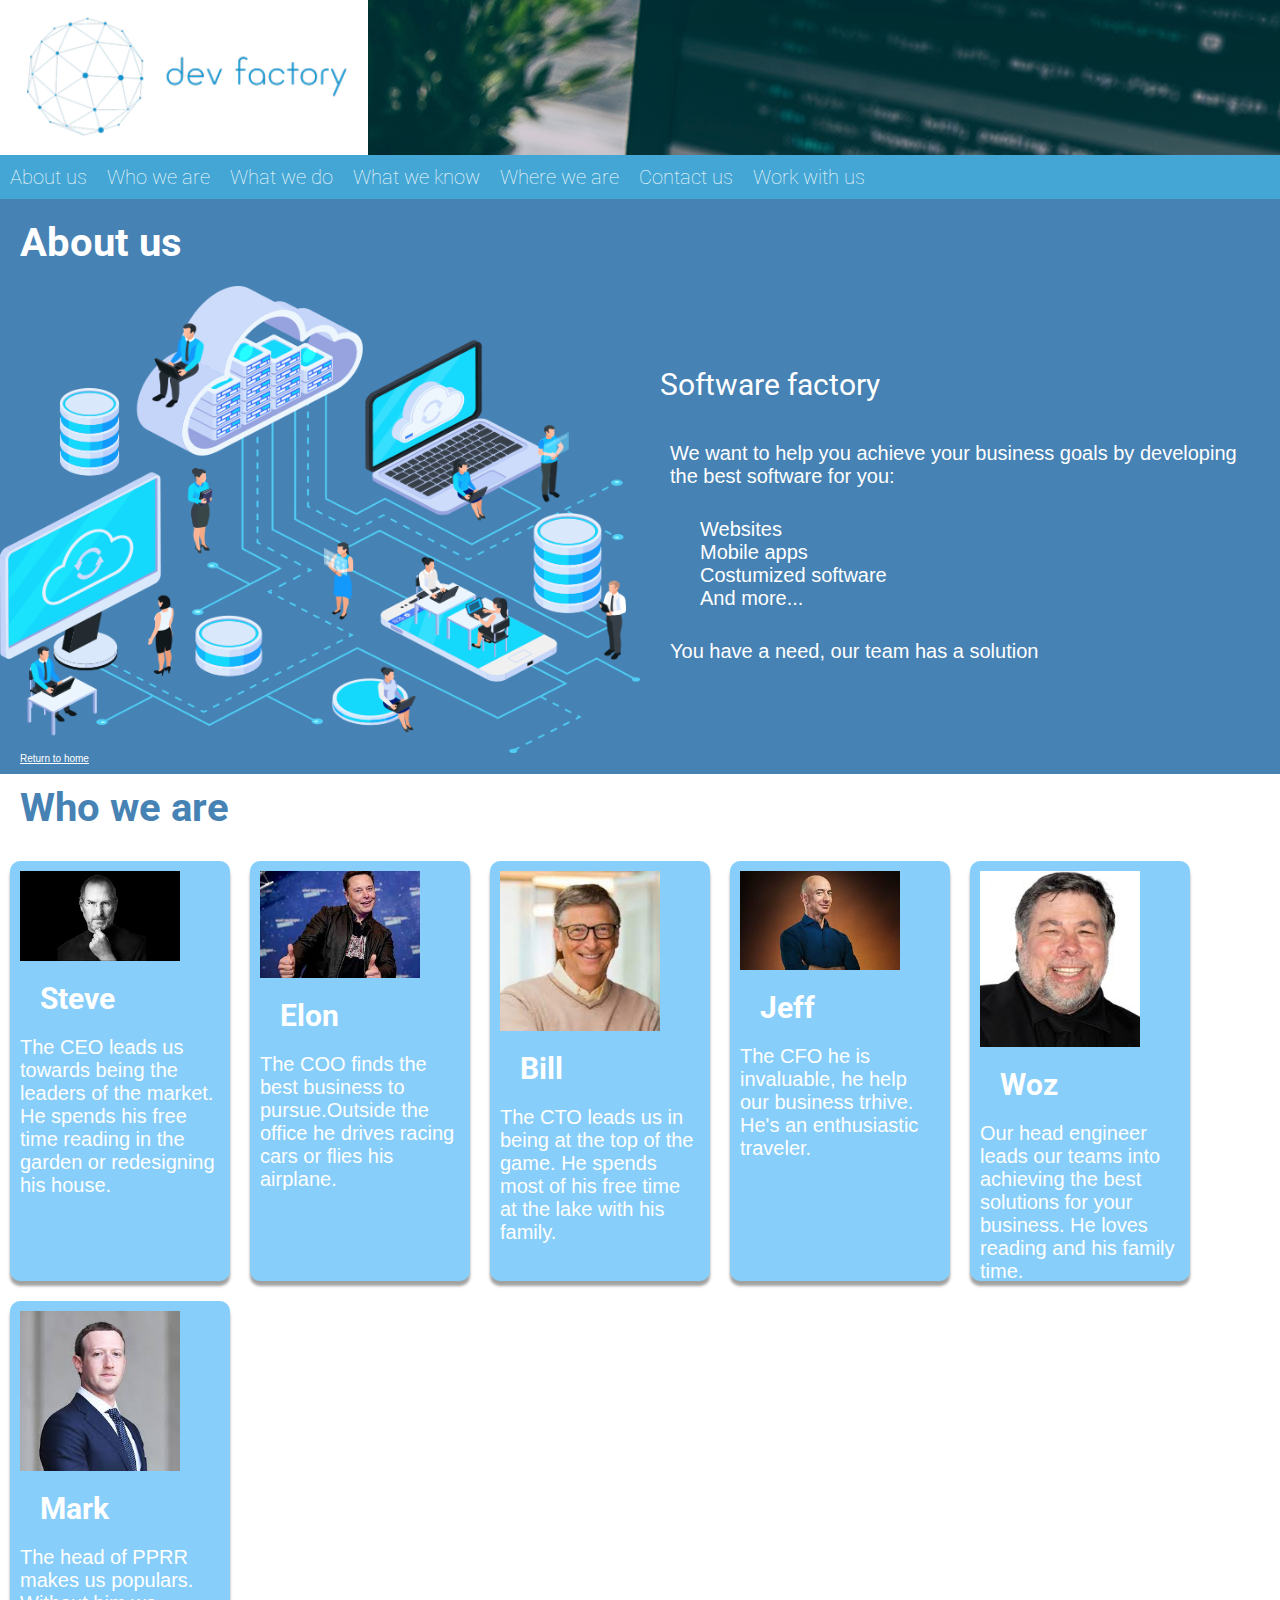
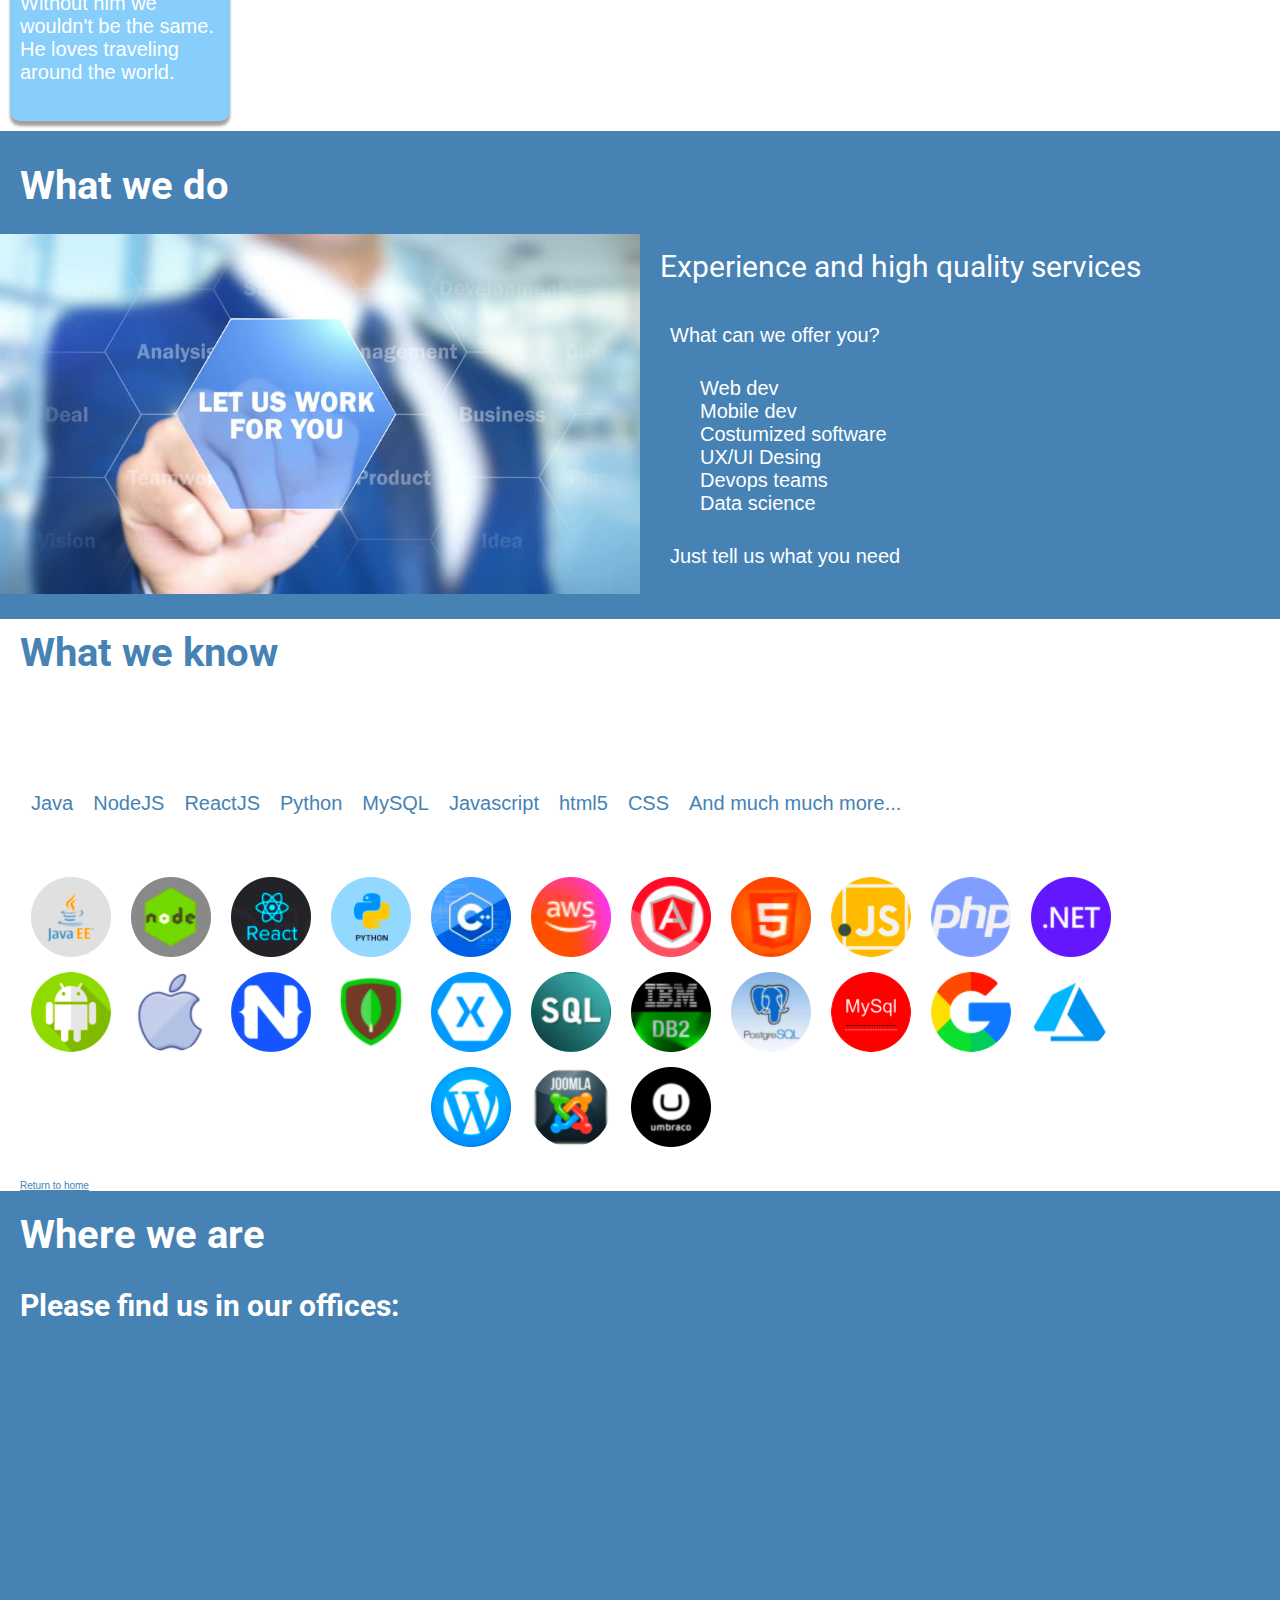
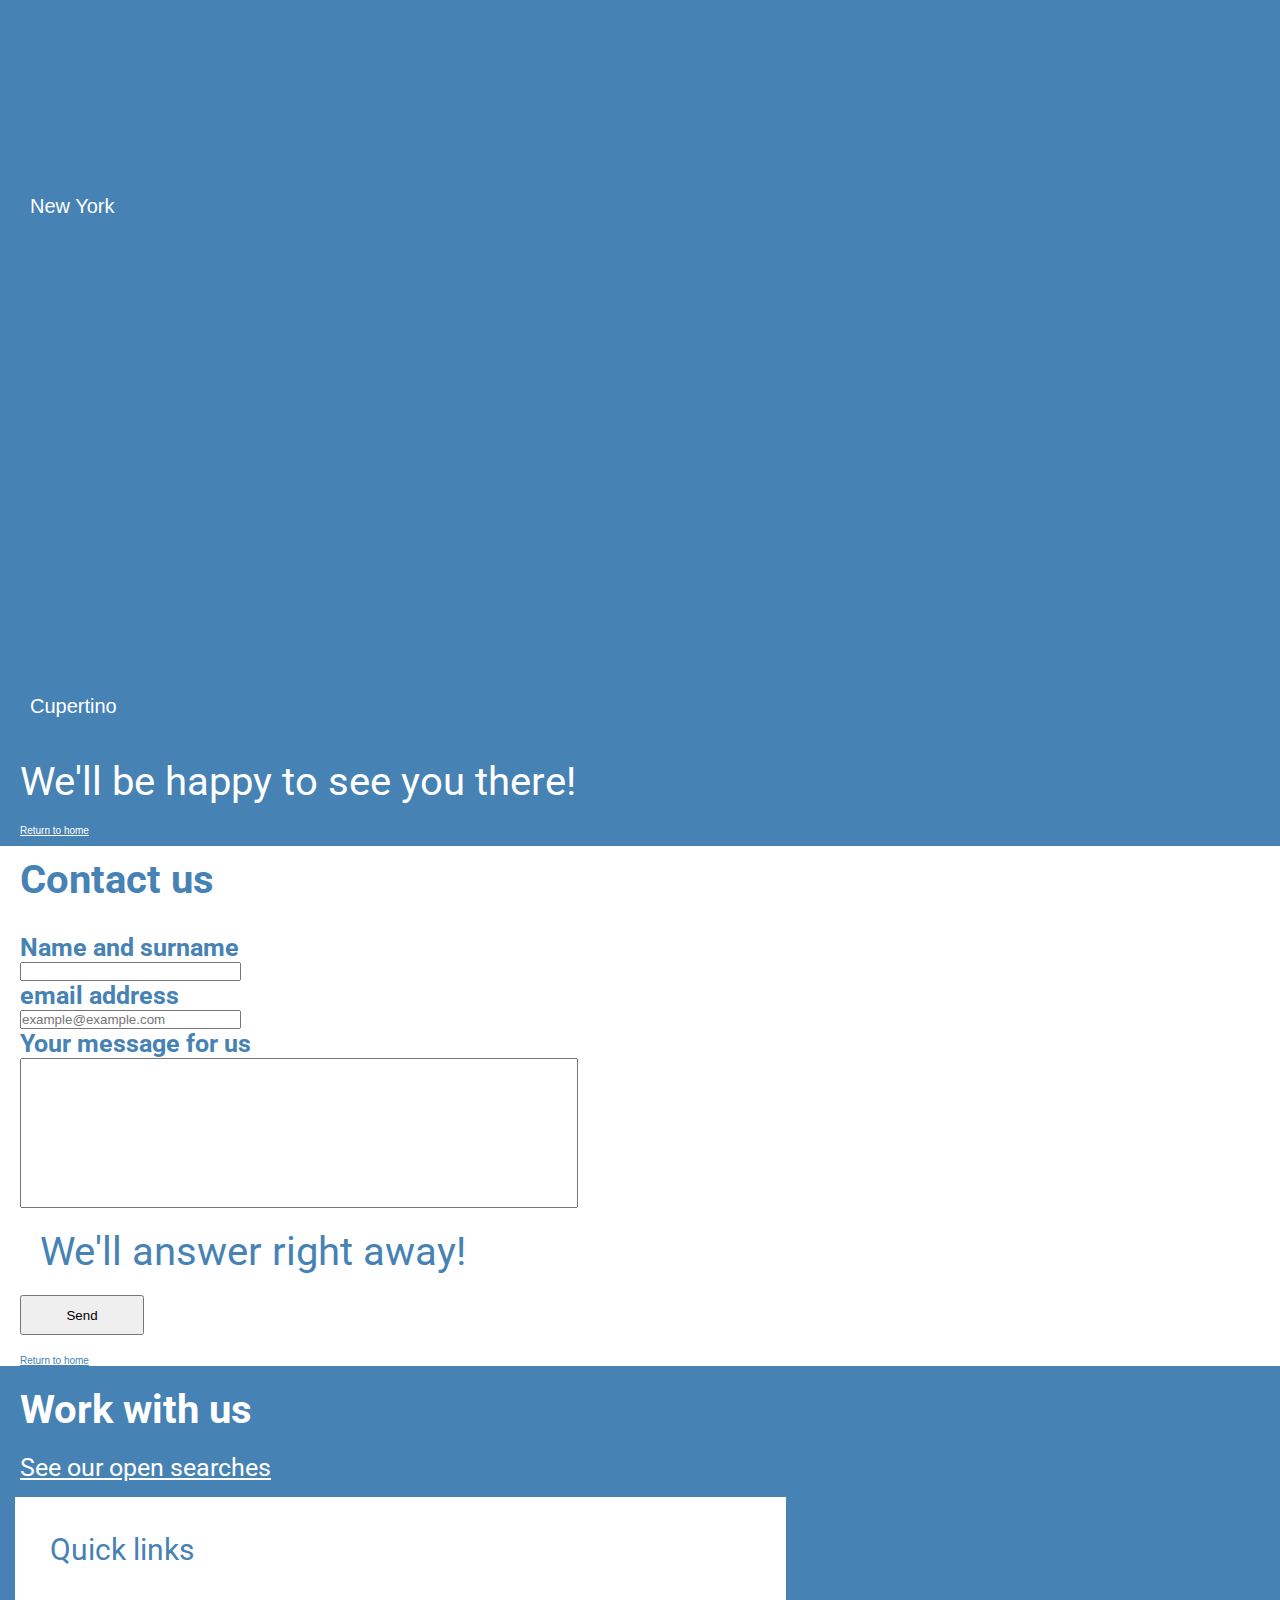
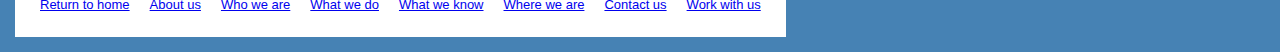
<file: index.html>
</!DOCTYPE html>
<html xmlns="http://www.w3.org/1999/html" xmlns="http://www.w3.org/1999/html">
<head>
    <meta charset="utf-8">
    <meta name="viewport" content="width=device-width, initial-scale=1">
    <link rel="stylesheet" type="text/css" href="css/estilos.css">
    <title>DEV. Factory web site</title>
</head>
<body>
<header>
    <section id="home">
        <img src="images/logo2.png" class="image1"/>

        <nav class="nav_bar_1">
            <ul>
                <li><a href="#about_us">About us</a></li>
                <li><a href="#who_we_are">Who we are</a></li>
                <li><a href="#what_we_do">What we do</a></li>
                <li><a href="#what_we_know">What we know</a></li>
                <li><a href="#where_we_are">Where we are</a></li>
                <li><a href="#contact_us">Contact us</a></li>
                <li><a href="#work_with_us">Work with us</a></li>
            </ul>
        </nav>
    </section>
</header>
<div>

    <h1 id="about_us" class="titles">About us</h1>
    <div class="container-sections">
        <img src="images/home6_rev_02.png" style="width: 50%"/>
        <div style="width: 50%">
            <p class="subtitle">Software factory</p>
            <div class="sections_text">
                <p>We want to help you achieve your business goals by developing the best software for you:</p>
                <ul class="sections_text">
                    <li>Websites</li>
                    <li>Mobile apps</li>
                    <li>Costumized software</li>
                    <li>And more...</li>
                </ul>
                <p>You have a need, our team has a solution</p>
            </div>
        </div>

    </div>
</div>


<a class="return_button" href="#home">Return to home</a>


<div id="who_we_are" style="background-color: white">
    <h1 class="titles2">Who we are</h1>
    <div class="container-persons">
        <div class="card-person">
            <img src="images/steve_jobs.jfif"/>
            <h4 class="subtitle">Steve</h4>
            <p>The CEO leads us towards being the leaders of the market. He spends his free time reading in the garden
                or redesigning his house.</p>
        </div>
        <div class="card-person">
            <img src="images/elon.jfif"/>
            <h4 class="subtitle">Elon</h4>
            <p>The COO finds the best business to pursue.Outside the office he drives racing cars or flies his
                airplane.</p>
        </div>
        <div class="card-person">
            <img src="images/bill_gates.jfif"/>
            <h4 class="subtitle">Bill</h4>
            <p>The CTO leads us in being at the top of the game. He spends most of his free time at the lake with his
                family.</p>
        </div>
        <div class="card-person">
            <img src="images/jeff_bezos.jfif"/>
            <h4 class="subtitle">Jeff</h4>
            <p>The CFO he is invaluable, he help our business trhive. He's an enthusiastic traveler.</p>
        </div>
        <div class="card-person">
            <img src="images/wozniak.jfif"/>
            <h4 class="subtitle">Woz</h4>
            <p>Our head engineer leads our teams into achieving the best solutions for your business. He loves reading
                and his family time.</p>
        </div>
        <div class="card-person">
            <img src="images/mark_zucker.jfif"/>
            <h4 class="subtitle">Mark</h4>
            <p>The head of PPRR makes us populars. Without him we wouldn't be the same. He loves traveling around the
                world.</p>
        </div>
    </div>
</div>
    <a class="return_button" href="#home" style="color: steelblue">Return to home</a>

    <div>

        <h1 id="what_we_do" class="titles">What we do</h1>
        <div class="container-sections">
            <img src="images/work_for_you.jpg" style="width: 50%"/>
            <div style="width: 50%">
                <p class="subtitle">Experience and high quality services</p>
                <div class="sections_text">
                    <p>What can we offer you?</p>
                    <ul class="sections_text">
                        <li>Web dev</li>
                        <li>Mobile dev</li>
                        <li>Costumized software</li>
                        <li>UX/UI Desing</li>
                        <li>Devops teams</li>
                        <li>Data science</li>
                    </ul>
                    <p>Just tell us what you need</p>
                </div>
            </div>
        </div>
        <a class="return_button" href="#home" style="color: steelblue">Return to home</a>
    </div>


    <div id="what_we_know" style="background-color: white">
        <h1 class="titles2">What we know</h1>
        <div class="container-what-we-know">
            <h3 class="subtitle">We handle a diversity of technologies:</h3>
            <ul class="sections_text2">
                <li>Java</li>
                <li>NodeJS</li>
                <li>ReactJS</li>
                <li>Python</li>
                <li>MySQL</li>
                <li>Javascript</li>
                <li>html5</li>
                <li>CSS</li>
                <li>And much much more...</li>
            </ul>
            <img src="images/tecs.png"/>
        </div>
        <a class="return_button" href="#home" style="color: steelblue">Return to home</a>
    </div>


    <div id="where_we_are" style="background-color: steelblue">
        <h1 class="titles">Where we are</h1>
        <h3 class="subtitle">Please find us in our offices:</h3>
        <ul>
            <li class="sections_text">New York

                <iframe src="https://www.google.com/maps/embed?pb=!1m14!1m8!1m3!1d62513201.07154296!2d-69.8075032!3d16.9989803!3m2!1i1024!2i768!4f13.1!3m3!1m2!1s0x89c259bf5c1654f3%3A0xc80f9cfce5383d5d!2sGoogle!5e0!3m2!1ses!2sar!4v1636507807746!5m2!1ses!2sar"
                        width="600" height="450" style="border:0;" allowfullscreen="" loading="lazy"></iframe>
            </li>
            <li class="sections_text">Cupertino

                <iframe src="https://www.google.com/maps/embed?pb=!1m14!1m8!1m3!1d406200.13723644614!2d-122.02687!3d37.3084378!3m2!1i1024!2i768!4f13.1!3m3!1m2!1s0x808fb59127ce078f%3A0x18e1c3ce7becf1b!2sApple%20Park!5e0!3m2!1ses!2sar!4v1636507873500!5m2!1ses!2sar"
                        width="600" height="450" style="border:0;" allowfullscreen="" loading="lazy"></iframe>
            </li>
        </ul>
        <p class="titles">We'll be happy to see you there!</p>
        <a class="return_button" href="#home">Return to home</a>
    </div>


    <div id="contact_us" style="background-color: white">
        <h1 class="titles2">Contact us</h1>
        <form class="subtitle2">
            <h5>Name and surname</h5>
            <input type="text" name="nombre" maxlength="25" size="25"/>
            <h5>email address</h5>
            <input type="email" name="email" placeholder="example@example.com" maxlength="25" size="25"/>
            <h5>Your message for us</h5>
            <input type="text" name="message" class="message_box"/>
            <p class="titles2">We'll answer right away!</p>
            <input type="submit" name="send" value="Send" class="send_button"/>
        </form>
        <a class="return_button" href="#home" style="color: steelblue">Return to home</a>
    </div>


    <div id="work_with_us" style="background-color: steelblue">
        <h1 class="titles">Work with us</h1>
        <a class="link" href="../devFactory_fabbri/contact_us/contact_us.html">See our open searches</a>
    </div>

    <div class="sections_text" id="footer">
        <p class="subtitle2">Quick links </p>
        <nav>
            <ul>
                <li><a href="#home">Return to home</a></li>
                <li><a href="#about_us">About us</a></li>
                <li><a href="#who_we_are">Who we are</a></li>
                <li><a href="#what_we_do">What we do</a></li>
                <li><a href="#what_we_know">What we know</a></li>
                <li><a href="#where_we_are">Where we are</a></li>
                <li><a href="#contact_us">Contact us</a></li>
                <li><a href="#work_with_us">Work with us</a></li>
            </ul>
        </nav>
    </div>

</body>
</html>
</file>
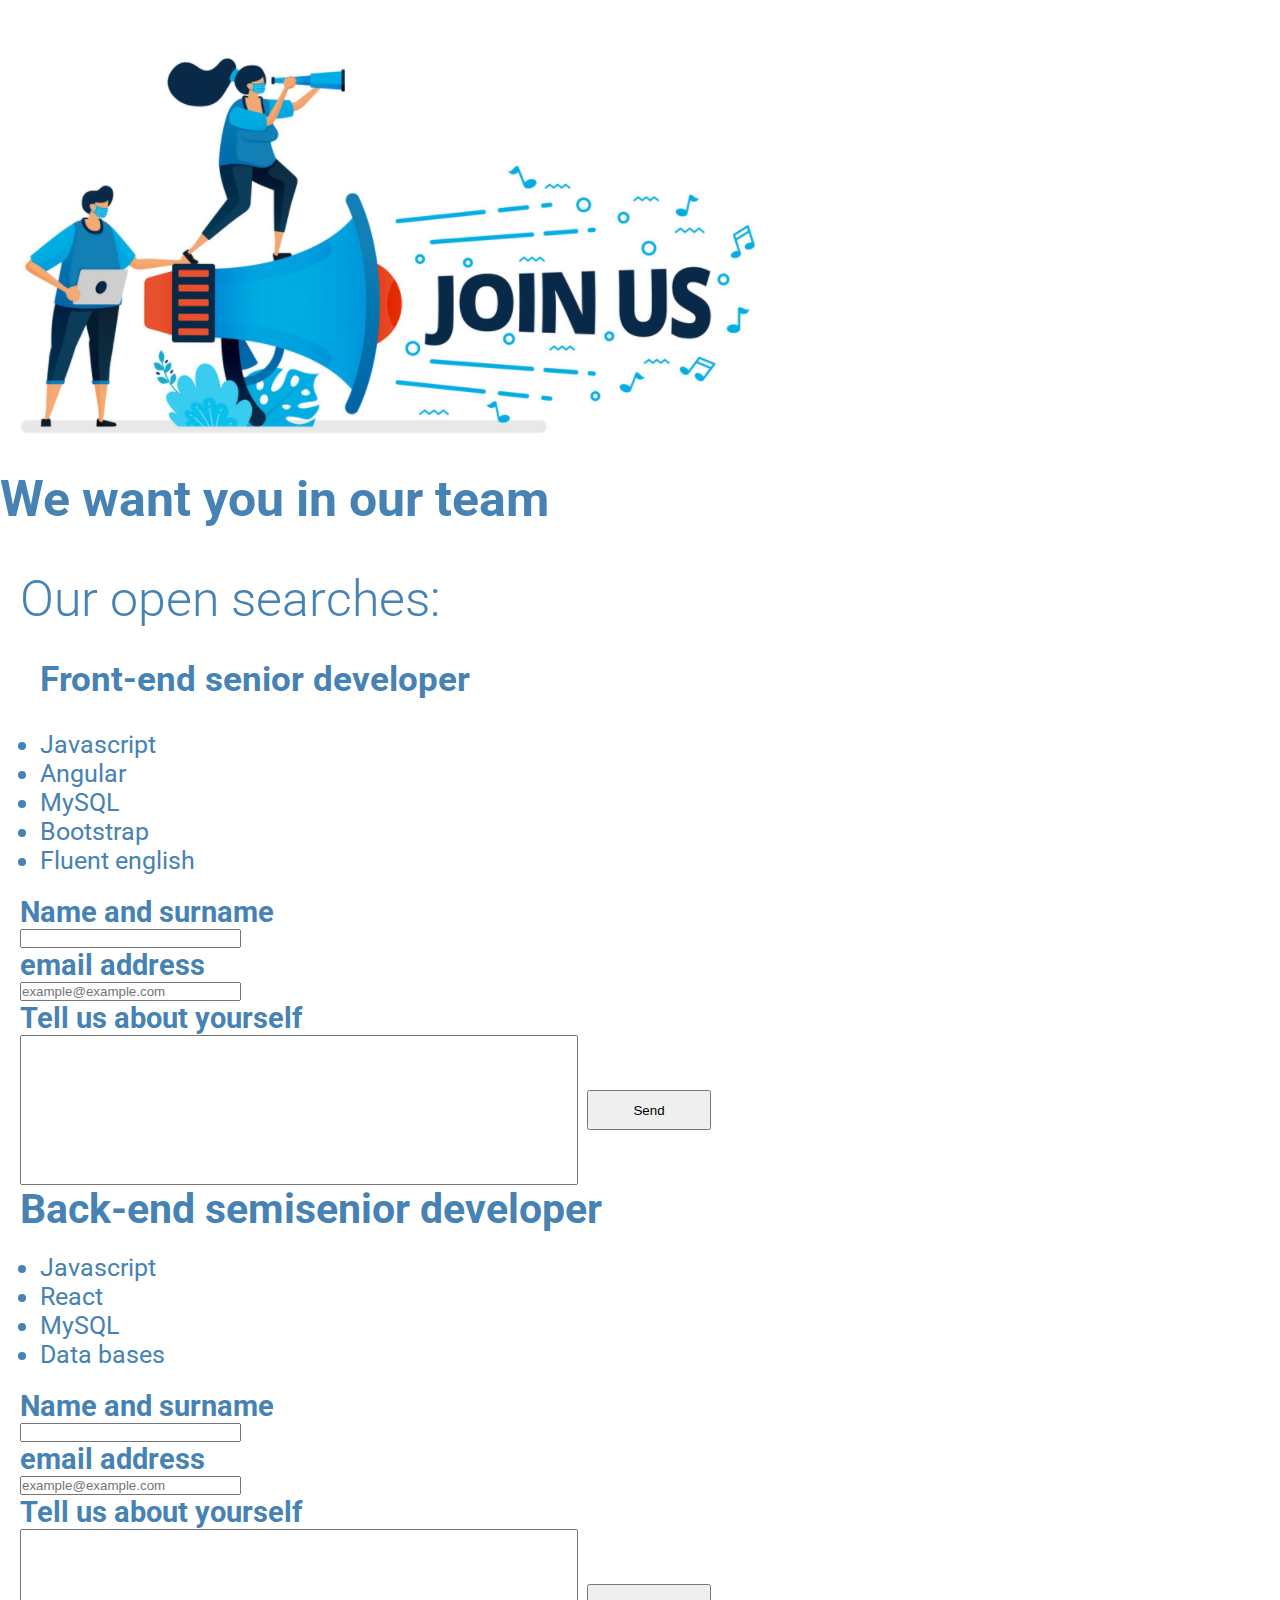
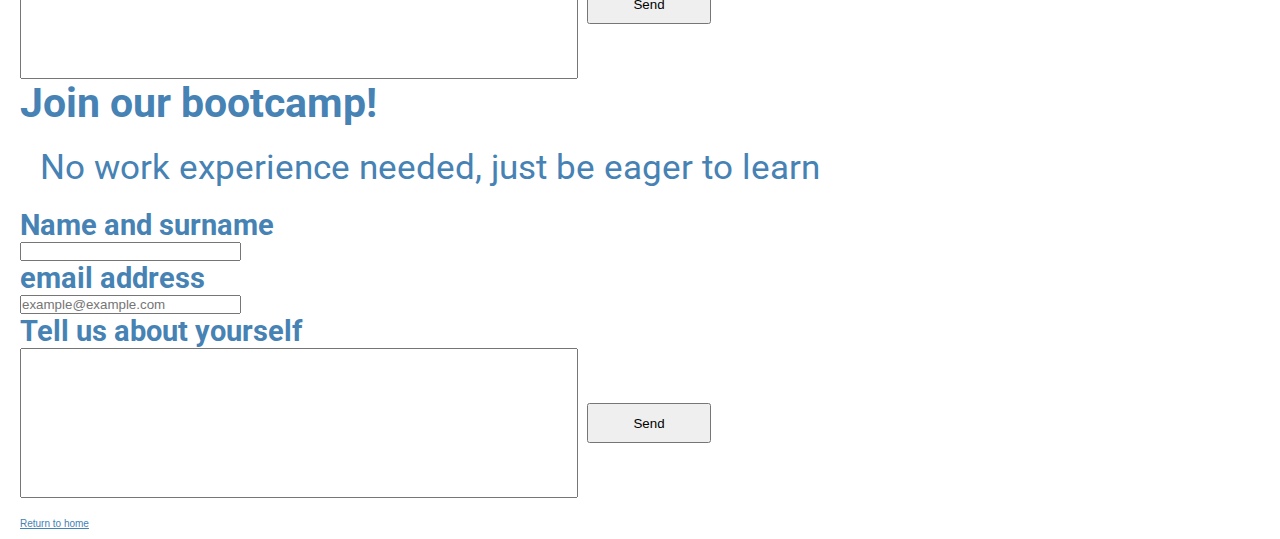
<file: contact_us/contact_us.html>
</!DOCTYPE html>
<html xmlns="http://www.w3.org/1999/html" xmlns="http://www.w3.org/1999/html">
<head>
    <meta charset="utf-8">
    <meta name="viewport" content="width=device-width, initial-scale=1">
    <link rel="stylesheet" type="text/css" href="../css/estilos_2.css">
    <title>DEV. Factory web site - Contact us page</title>
</head>
<body>
<header>
    <img src="../images/join_us.png"/>
    <h1 class="title">We want you in our team</h1>
</header>

    <div class="sections_text">
        <h2 class="subtitle">Our open searches:</h2>
            <h3 class="sections_text">Front-end senior developer</h3>
                <ul>
                    <li>Javascript</li>
                    <li>Angular</li>
                    <li>MySQL</li>
                    <li>Bootstrap</li>
                    <li>Fluent english</li>
                </ul>
        <form>
            <h5>Name and surname</h5>
            <input type="text" name="nombre" maxlength="25" size="25"/>
            <h5>email address</h5>
            <input type="email" name="email" placeholder="example@example.com" maxlength="25" size="25"/>
            <h5>Tell us about yourself</h5>
            <input type="text" name="message" class="message_box"/>
            <input type="submit" name="send" value="Send" class="send_button"/>
        </form>

        
            <h3>Back-end semisenior developer</h3>
                <ul>
                    <li>Javascript</li>
                    <li>React</li>
                    <li>MySQL</li>
                    <li>Data bases</li>
                </ul>
        <form>
            <h5>Name and surname</h5>
                <input type="text" name="nombre" maxlength="25" size="25"/>
            <h5>email address</h5>
                <input type="email" name="email" placeholder="example@example.com" maxlength="25" size="25"/>
            <h5>Tell us about yourself</h5>
                <input type="text" name="message" class="message_box"/>
                <input type="submit" name="send" value="Send" class="send_button"/>
        </form>

        
        <h3>Join our bootcamp!</h3>
        <p class="sections_text">No work experience needed, just be eager to learn</p>
            <form>
                <h5>Name and surname</h5>
                <input type="text" name="nombre" maxlength="25" size="25"/>
                <h5>email address</h5>
                <input type="email" name="email" placeholder="example@example.com" maxlength="25" size="25"/>
                <h5>Tell us about yourself</h5>
                <input type="text" name="message" class="message_box"/>
                <input type="submit" name="send" value="Send" class="send_button"/>
            </form>

    </div>

    
    <a class="return_button" href="../index.html">Return to home</a>

</body>
</html>
</file>
<file: css/estilos.css>
@import url('https://fonts.googleapis.com/css2?family=Roboto:ital,wght@0,300;1,100;1,700&display=swap');

* {
    margin: 0;
    padding: 0;
    list-style-type: none;
}

#home {
    background-image: url("../images/coding.jpg");
}

.containerimage2 {
    display: flex;
    flex-direction: row;
    height: 70px;
    padding: 10px 0;
}

.container-sections {
    display: flex;
    flex-direction: row;
    justify-content: space-between;
    align-items: center;
    background-color: steelblue;
}

.container-sections-2 {
    background-color: white;
    text-align: right;
}

.container-what-we-know {
    background-color: white;
}

.nav_bar_1 ul {
    display: flex;
    justify-content: flex-start;
    align-items: center;
    background-color: #43a6d4;
    list-style-type: none;
}

.nav_bar_1 ul li {
    padding: 10px;
    background-color: #43a6d4;
}

.nav_bar_1 a {
    text-decoration: none;
    color: white;
    font-family: 'Roboto', sans-serif;
    font-weight: 100;
    font-size: 20px;
}

.titles {
    color: white;
    font-family: 'Roboto', sans-serif;
    padding: 10px;
    margin: 10px;
    font-size: 40px;
}

.titles2 {
    color: steelblue;
    font-family: 'Roboto', sans-serif;
    padding: 10px;
    margin: 10px;
    font-size: 40px;
}

.subtitle {
    color: white;
    font-family: 'Roboto', sans-serif;
    padding: 10px;
    margin: 10px;
    font-size: 30px;
}

.subtitle2 {
    color: steelblue;
    font-family: 'Roboto', sans-serif;
    padding: 10px;
    margin: 10px;
    font-size: 30px;
}

.sections_text {
    color: white;
    font-family: "Roboto Thin", sans-serif;
    padding: 15px;
    margin: 15px;
    font-size: 20px;
}

.sections_text2 {
    display: block;
    text-align: center;
    padding: 16px;
    float: left;
    color: steelblue;
    font-family: "Roboto Thin", sans-serif;
    margin: 15px;
    font-size: 20px;
}

.sections_text2 li{
    float: left;
    margin-right: 20px;
}

.sections_text3 {
    color: steelblue;
    font-family: "Roboto Thin", sans-serif;
    margin: 15px;
    font-size: 20px;
}





.return_button {
    text-decoration: underline;
    color: white;
    font-family: "Roboto Thin", sans-serif;
    padding: 10px;
    margin: 10px;
    font-size: 10px;
}

.link {
    text-decoration: underline;
    font-family: Roboto, sans-serif;
    color: white;
    padding: 10px;
    margin: 10px;
    font-size: 25px;
}

.message_box {
    width: 45%;
    height: 150px;
    margin: auto;
    position: relative;
}

.send_button {
    width: 10%;
    height: 40px;
    margin: auto;
    position: relative;
}

#footer {
    display: block;
    color: white;
    background-color: white;
    text-align: left;
    float: left;
    font-size: small;
}

#footer ul {
    list-style-type: none;
}

#footer li {
    text-decoration: none;
    float: left;
    padding: 10px;
    color: steelblue;
}

body {
    background-color: rgb(70, 130, 180);
}

.container-persons {
    display: flex;
    flex-wrap: wrap;
    background-color: white;
}

.container-persons .card-person {
    width: 200px;
    padding: 10px;
    margin: 10px;
    height: 400px;
    background-color: lightskyblue;
    border-radius: 10px;
    box-shadow: 0px 5px 3px 0px #0000005e;
    color: white;
    font-family: "Roboto Thin", sans-serif;
    font-size: 20px;

}

.container-persons .card-person img {
    width: 80%;
}
</file>
<file: css/estilos_2.css>
@import url('https://fonts.googleapis.com/css2?family=Roboto:ital,wght@0,300;1,100;1,700&display=swap');
*{
    margin: 0;
    padding: 0;
}

.title{
    color: #4682b4;
    font-family: 'Roboto', sans-serif;
    font-weight: 700;
    font-size: 50px;
    text-align: match-parent;
    line-height: 80px;
}

.subtitle{
    color: #4682b4;
    font-family: 'Roboto', sans-serif;
    font-weight: 300;
    font-size: 50px;
    text-align: match-parent;
    line-height: 80px;
}

.sections_text{
    color: #4682b4;
    font-family: 'Roboto', sans-serif;
    padding: 10px;
    margin: 10px;
    font-size: 35px;
}

.sections_text ul{
    color: #4682b4;
    font-family: 'Roboto', sans-serif;
    padding: 10px;
    margin: 10px;
    font-size: 25px;
}

.send_button {
    width: 10%;
    height: 40px;
    margin: auto;
    position: relative;
}

.message_box{
    width:45%;
    height:150px;
    margin:auto;
    position:relative;
}

.return_button{
    text-decoration: underline;
    color: #4682b4;
    font-family: "Roboto Thin", sans-serif;
    padding: 10px;
    margin: 10px;
    font-size: 10px;
}
</file>
